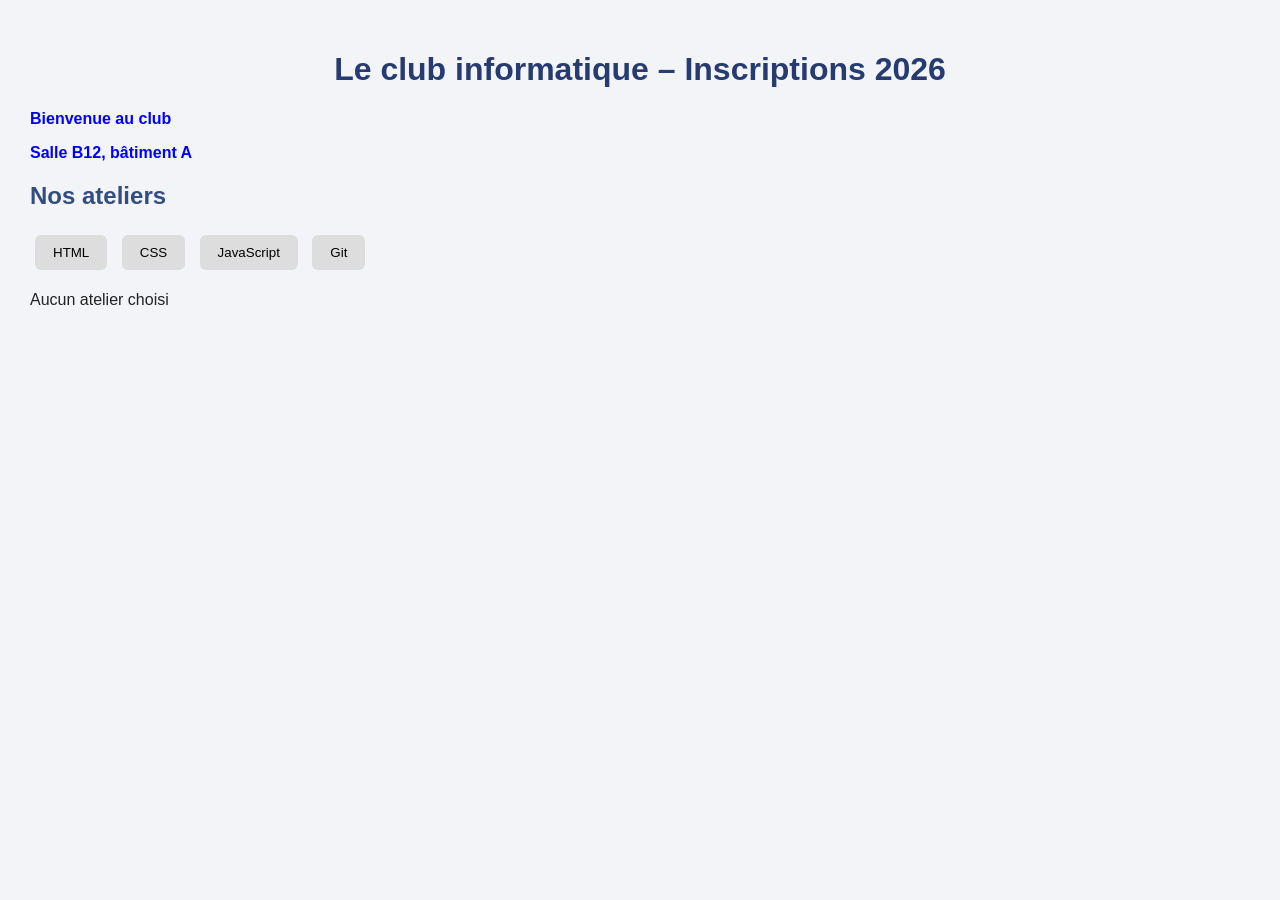
<file: index.html>
<!DOCTYPE html>
<html lang="fr">
<head>
    <meta charset="UTF-8">
    <meta name="viewport" content="width=device-width, initial-scale=1.0">
    <title>TP JavaScript</title>
    <link rel="stylesheet" href="style.css">
</head>
<body>

    <h1 id="titre">Le club informatique</h1>

    <p class="info">Bienvenue au club</p>
    <p class="info">Découvrez nos ateliers</p>

    <h2>Nos ateliers</h2>

    <button class="atelier">HTML</button>
    <button class="atelier">CSS</button>
    <button class="atelier">JavaScript</button>
    <button class="atelier">Git</button>

    <p id="choix">Aucun atelier choisi</p>

    <script src="js/ex1-2-3.js"></script>
</body>
</html>
</file>
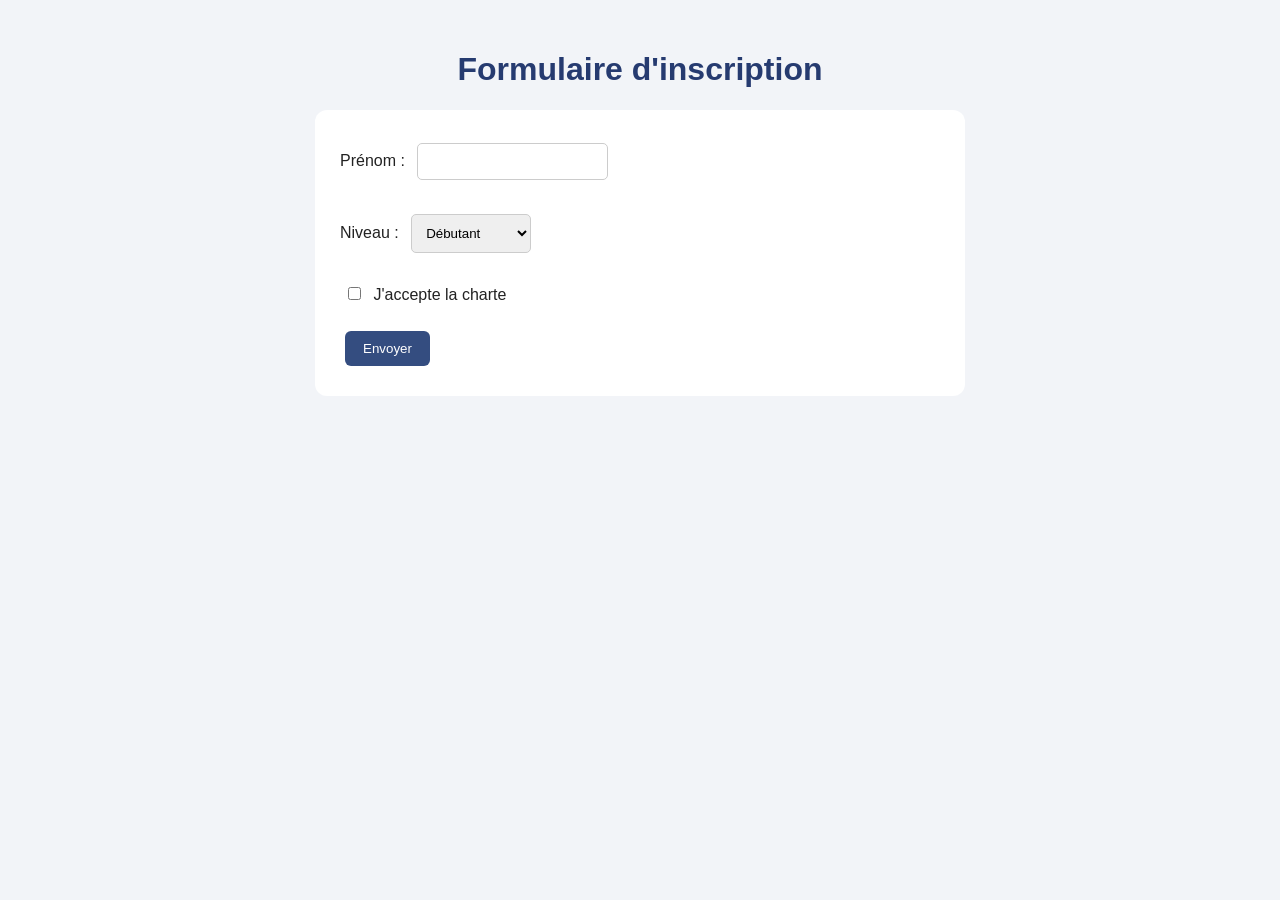
<file: inscription.html>
<!DOCTYPE html>
<html lang="fr">
<head>
    <meta charset="UTF-8">
    <meta name="viewport" content="width=device-width, initial-scale=1.0">
    <title>Inscription</title>
    <link rel="stylesheet" href="style.css">
</head>
<body>

    <h1>Formulaire d'inscription</h1>

    <form name="inscription">

        <label>Prénom :</label>
        <input type="text" name="prenom">

        <br><br>

        <label>Niveau :</label>
        <select name="niveau">
            <option value="1">Débutant</option>
            <option value="2">Intermédiaire</option>
            <option value="3">Avancé</option>
        </select>

        <br><br>

        <label>
            <input type="checkbox" name="charte">
            J'accepte la charte
        </label>

        <br><br>

        <button type="submit">Envoyer</button>

    </form>

    <p id="message"></p>

    <script src="js/inscription.js"></script>

</body>
</html>
</file>
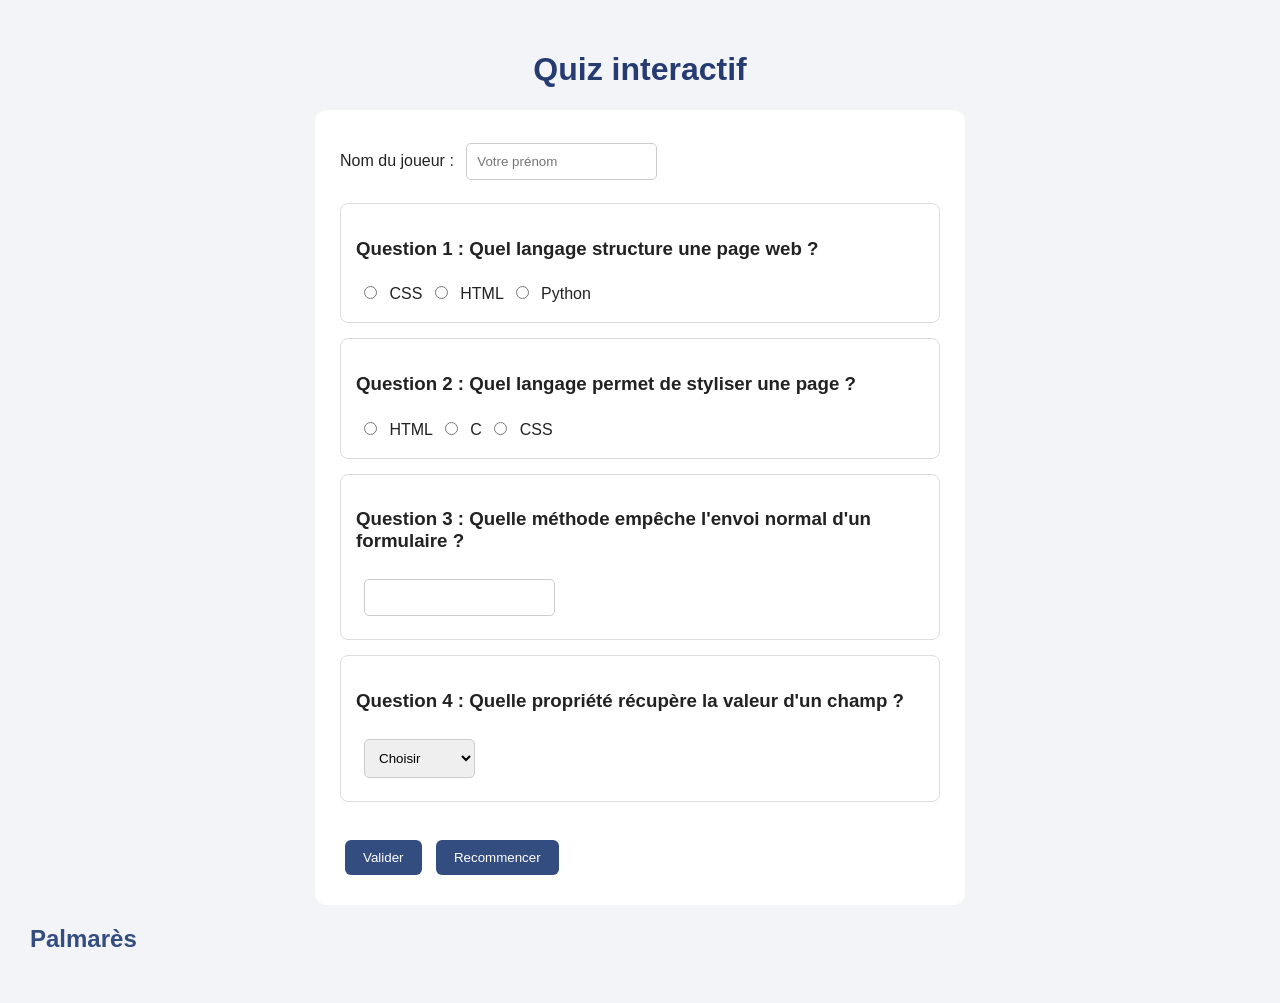
<file: quiz.html>
<!DOCTYPE html>
<html lang="fr">
<head>
    <meta charset="UTF-8">
    <meta name="viewport" content="width=device-width, initial-scale=1.0">
    <title>Quiz interactif</title>
    <link rel="stylesheet" href="style.css">
</head>
<body>

    <h1>Quiz interactif</h1>

    <form id="quiz">

        <label>Nom du joueur :</label>
        <input type="text" name="joueur" placeholder="Votre prénom">

        <div class="question" id="bloc-q1">
            <h3>Question 1 : Quel langage structure une page web ?</h3>
            <label><input type="radio" name="q1" value="a"> CSS</label>
            <label><input type="radio" name="q1" value="b"> HTML</label>
            <label><input type="radio" name="q1" value="c"> Python</label>
        </div>

        <div class="question" id="bloc-q2">
            <h3>Question 2 : Quel langage permet de styliser une page ?</h3>
            <label><input type="radio" name="q2" value="a"> HTML</label>
            <label><input type="radio" name="q2" value="b"> C</label>
            <label><input type="radio" name="q2" value="c"> CSS</label>
        </div>

        <div class="question" id="bloc-q3">
            <h3>Question 3 : Quelle méthode empêche l'envoi normal d'un formulaire ?</h3>
            <input type="text" name="q3">
        </div>

        <div class="question" id="bloc-q4">
            <h3>Question 4 : Quelle propriété récupère la valeur d'un champ ?</h3>
            <select name="q4">
                <option value="">Choisir</option>
                <option value="textContent">textContent</option>
                <option value="value">value</option>
                <option value="className">className</option>
            </select>
        </div>

        <br>

        <button type="submit">Valider</button>
        <button type="reset">Recommencer</button>

    </form>

    <h2 id="score"></h2>

    <h2>Palmarès</h2>
    <ol id="palmares"></ol>

    <script src="js/quiz.js"></script>

</body>
</html>
</file>
<file: style.css>
body {
    font-family: Arial, sans-serif;
    background-color: #f2f4f8;
    margin: 0;
    padding: 30px;
    color: #222;
}

h1 {
    color: #263b70;
    text-align: center;
}

h2 {
    color: #344d80;
}

form {
    background-color: white;
    padding: 25px;
    border-radius: 12px;
    max-width: 600px;
    margin: 20px auto;
}

input, select {
    padding: 10px;
    margin: 8px;
    border: 1px solid #ccc;
    border-radius: 5px;
}

button {
    padding: 10px 18px;
    background-color: #344d80;
    color: white;
    border: none;
    border-radius: 6px;
    cursor: pointer;
    margin: 5px;
}

button:hover {
    background-color: #526da8;
}

.atelier {
    background-color: #dddddd;
    color: black;
}

.choisi {
    background-color: blue;
    color: white;
}

.important {
    color: blue;
    font-weight: bold;
}

.question {
    padding: 15px;
    margin: 15px 0;
    border: 1px solid #ddd;
    border-radius: 8px;
}

.juste {
    background-color: #d4edda;
}

.faux {
    background-color: #f8d7da;
}

.erreur {
    color: red;
}

.succes {
    color: green;
}

.actif {
    border: 2px solid blue;
}
</file>
